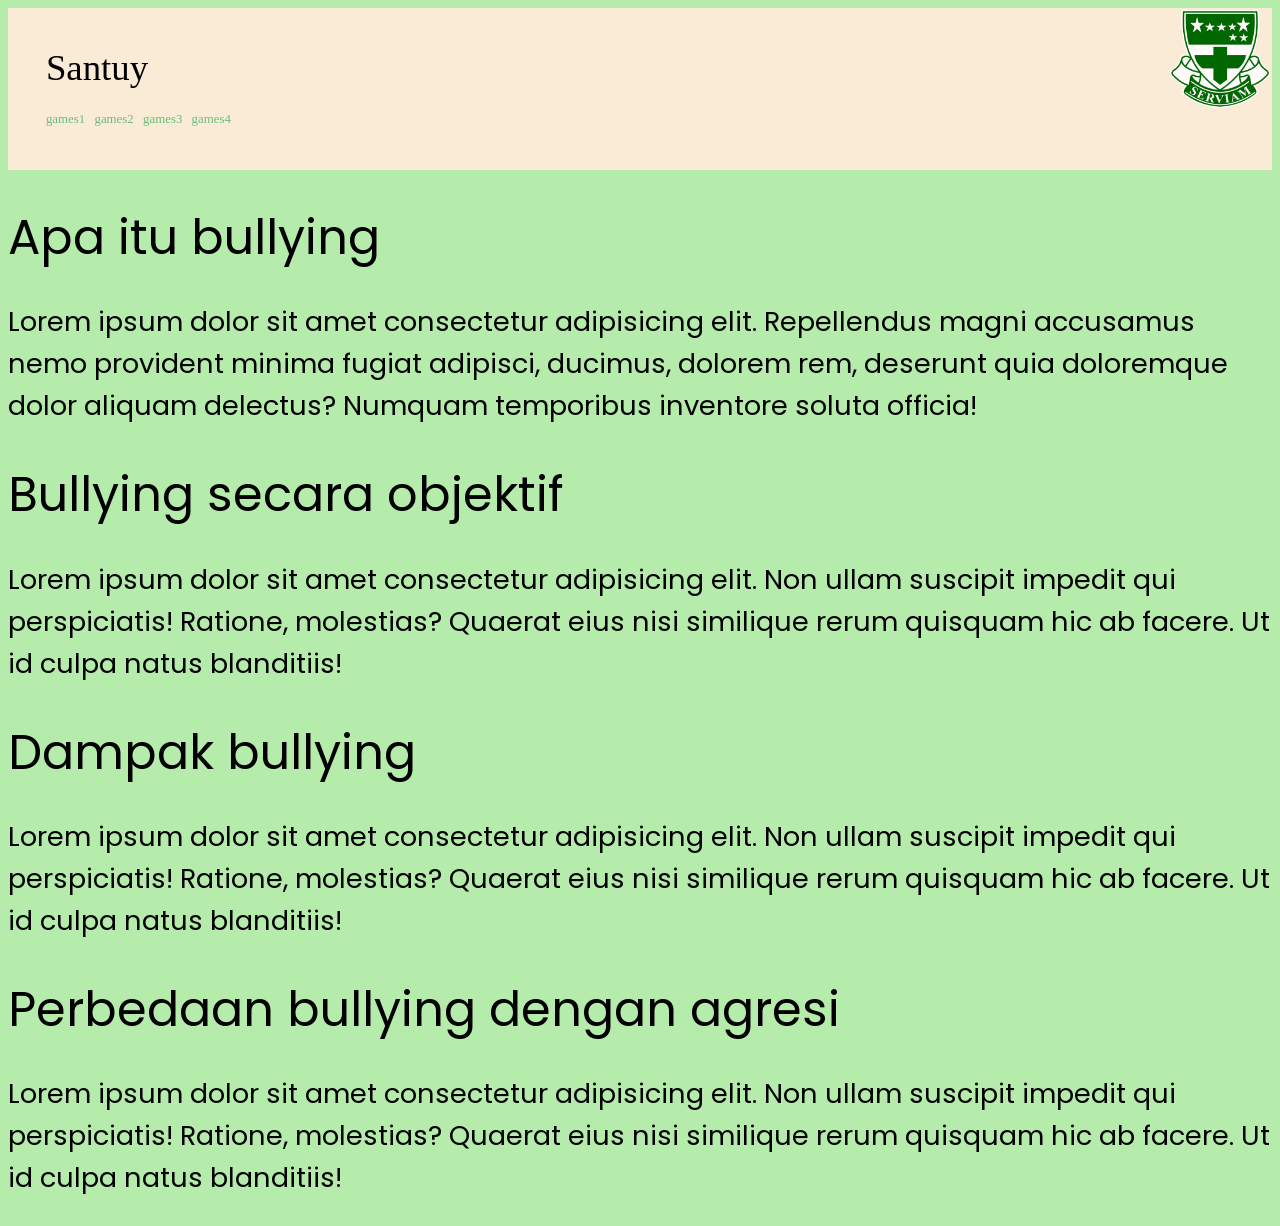
<file: index.html>
<!DOCTYPE html>
<html lang="en">
<head>
    <meta charset="UTF-8">
    <meta name="viewport" content="width=device-width, initial-scale=1.0">
    <title>Santuy</title>
    <link rel = "stylesheet" href="style.css">
</head>
<body>
    <div class="container">
        <div class="header">
            <div class="judul">Santuy</div>
            <div class="link">
                <ul>
                    <li class="games1"><a href="minigames1.html">games1</a></li>
                    <li class="games2"><a href="minigames2.html">games2</a></li>
                    <li class="games3"><a href="minigames3.html">games3</a></li>
                    <li class="games4"><a href="minigames4.html">games4</a></li>
                </ul>
            </div>
        </div>        
    </div>
    <img src="Logo_SERVIAM.png" width="100">
    <div class="content">
        <h1>Apa itu bullying</h1>
        <p>Lorem ipsum dolor sit amet consectetur adipisicing elit. Repellendus magni accusamus nemo provident minima fugiat adipisci, ducimus, dolorem rem, deserunt quia doloremque dolor aliquam delectus? Numquam temporibus inventore soluta officia!</p>
        <h1>Bullying secara objektif</h1>
        <p>Lorem ipsum dolor sit amet consectetur adipisicing elit. Non ullam suscipit impedit qui perspiciatis! Ratione, molestias? Quaerat eius nisi similique rerum quisquam hic ab facere. Ut id culpa natus blanditiis!</p>
        <h1>Dampak bullying</h1>
        <p>Lorem ipsum dolor sit amet consectetur adipisicing elit. Non ullam suscipit impedit qui perspiciatis! Ratione, molestias? Quaerat eius nisi similique rerum quisquam hic ab facere. Ut id culpa natus blanditiis!</p>
        <h1 class=>Perbedaan bullying dengan agresi</h1>
        <p>Lorem ipsum dolor sit amet consectetur adipisicing elit. Non ullam suscipit impedit qui perspiciatis! Ratione, molestias? Quaerat eius nisi similique rerum quisquam hic ab facere. Ut id culpa natus blanditiis!</p>
        </div>
    </div>    
</body>
</html>
</file>
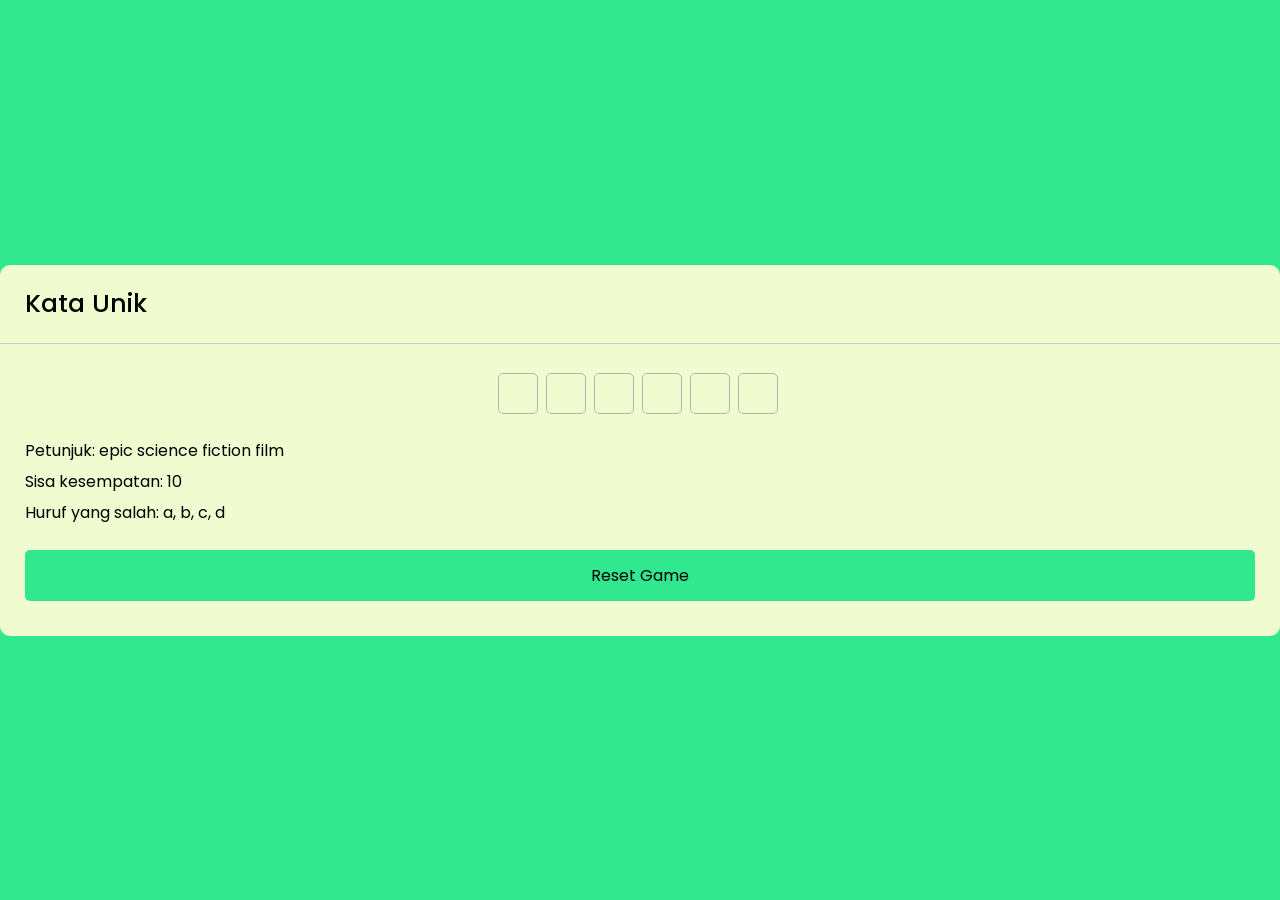
<file: minigames3.html>
<!DOCTYPE html>
<html lang="en">
<head>
    <meta charset="UTF-8">
    <meta name="viewport" content="width=device-width, initial-scale=1.0">
    <title>tes</title>
    <link rel="stylesheet" href="games3.css">
</head>
<body>
    <div class="wrapper">
        <h1>Kata Unik</h1>
        <div class="content">
            <input type="text" class="typing-input" maxlength="1">
            <div class="inputs"></div>
            <div class="details">
                <p class="hint">Petunjuk: <span></span></p>
                <p class="guess-left">Sisa kesempatan: <span>10 </span></p>
                <p class="wrong-letter">Huruf yang salah:  <span>a, b, c, d </span></p>
            </div>
            <button class="reset-btn">Reset Game</button>
        </div>
    </div>
    <script src="word.js"></script>
    <script src="tes.js"></script>
</body>
</html>
</file>
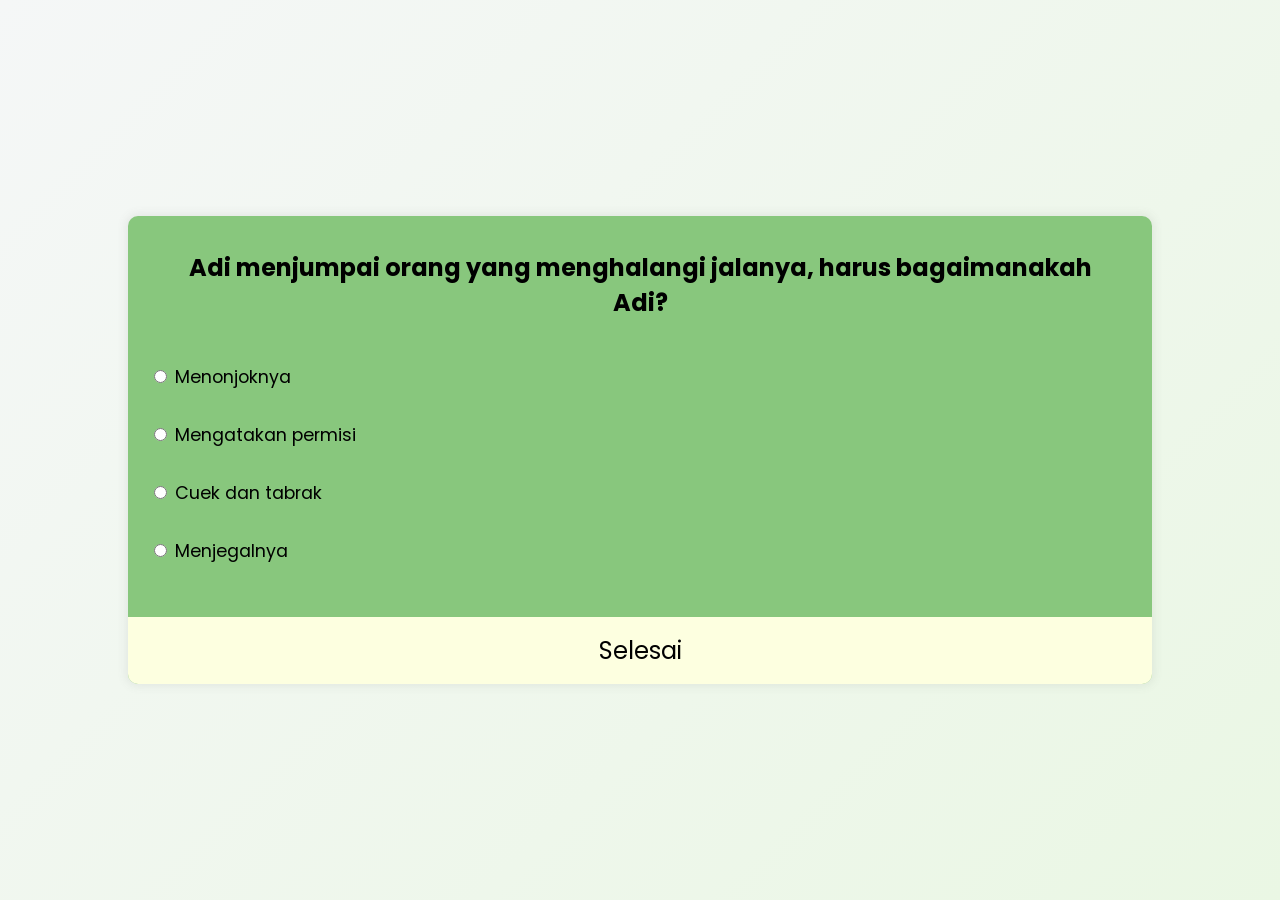
<file: minigames4.html>
<!DOCTYPE html>
<html lang="en">
<head>
    <meta charset="UTF-8">
    <meta name="viewport" content="width=device-width, initial-scale=1.0">
    <title>SMA baru Adi</title>
    <link rel="stylesheet" href="games4.css">
</head>
<body>
    <div class="quizcont" id="quiz">
        <div class="quizhead">
            <h2 id="pertanyaan">Teks Pertanyaan</h2>
            <ul>
                <li>
                    <input type="radio" name="jawaban" id="a" class="jawaban">
                    <label for="a" id="a_text">Jawaban</label>
                </li>
                
                <li>
                    <input type="radio" name="jawaban" id="b" class="jawaban">
                    <label for="b" id="b_text">Jawaban</label>
                </li>

                <li>
                    <input type="radio" name="jawaban" id="c" class="jawaban">
                    <label for="c" id="c_text">Jawaban</label>
                </li>

                <li>
                    <input type="radio" name="jawaban" id="d" class="jawaban">
                    <label for="d" id="d_text">Jawaban</label>
                </li>
            </ul>
        </div>
        <button id="Selesai">Selesai</button>
    </div>
    


    <script src="games4.js"></script>

</body>
</html>
</file>
<file: style.css>
@import url('https://fonts.googleapis.com/css2?family=Poppins:ital,wght@0,100;0,200;0,300;0,400;0,500;0,600;0,700;0,800;0,900;1,100;1,200;1,300;1,400;1,500;1,600;1,700;1,800;1,900&display=swap');

#quiz {
    overflow-y: scroll;
}

body{
    background: #b5ebab;

}

.container {
    margin: auto;
    background-color: antiquewhite;
    padding: 3%;
}

.header {
    font-size: 230%;
}

ul {
    list-style-type: none;
    padding: 0;
    margin: 0;
}

li {
    font-size: 35%;
    display: inline-block;
    margin-top: 10px;
}

.link a {
    text-decoration: none;
    color: #6abd79;
}

img {
    position: absolute; 
    top: 10px; 
    right: 10px;
}


.content h1 {
    font-size: 300%;
    margin-bottom: 2%;
    font-weight: normal;
    font-family: 'poppins', sans-serif;
}

.content p {
    font-size: 170%;
    font-family: 'poppins', sans-serif;
}
</file>
<file: games3.css>
@import url('https://fonts.googleapis.com/css2?family=Poppins:wght@200;300;400;500&display=swap');

* {
    margin: 0;
    padding: 0;
    box-sizing: border-box;
    font-family: 'Poppins', sans-serif;
}

body {
    display: flex;
    align-items: center;
    justify-content: center;
    min-height: 100vh;
    background: #31e88f;
}

.wrapper {
    width: 100%;
    background: #f0fccf;
    border-radius: 10px;
}

.wrapper h1 {
    font-size: 25px;
    font-weight: 500;
    padding: 20px 25px;
    border-bottom: 1px solid #ccc;
}

.wrapper .content {
    margin: 25px 25px 35px;
}

.content .typing-input {
    opacity: 0;
    z-index: -999;
    position: absolute;
}

.content .inputs {
    display: flex;
    flex-wrap: wrap;
    justify-content: center;
}

.inputs input {
    height: 41px;
    width: 40px;
    margin: 4px;
    font-size: 19px;
    font-weight: 500;
    text-align: center;
    background: none;
    border-radius: 5px;
    border: 1px solid #b5b5b5;
    text-transform: uppercase
}

.inputs input:first-child {
    margin-left: 0px;
}

.content .details {
    margin: 20px 0 25px;
}

.details p {
    font-size: 16px;
    margin-bottom: 6px;
}

.content .reset-btn {
    width: 100%;
    cursor: pointer;
    outline: none;
    border: none;
    color: black;
    font-size: 16px;
    padding: 13px 0;
    background: #31e88f;
    border-radius: 5px;
}
</file>
<file: games4.css>
@import url('https://fonts.googleapis.com/css2?family=Poppins:wght@200;300;400;500&display=swap');

*{
    box-sizing: border-box;
}

body {
    background-color: #eaf7e4;
    background-image: linear-gradient(315deg, #eaf7e4 0%, #f5f7f7 100%);
    font-family: 'Poppins', sans-serif;
    display: flex;
    align-items: center;
    justify-content: center;
    height: 100vh;
    overflow: hidden;
    margin: 0;
}

.quizcont {
    background-color: #88c77d;
    border-radius: 10px;
    box-shadow: 0 0 10px 2px rgba(100, 100, 100, 0.1);
    width: 80%;
    overflow: hidden;
}

.quizhead {
    padding: 1.3rem;
}

h2 {
    padding: 0.8rem;
    text-align: center;
    margin: 0;
}

ul {
    list-style: none;
    padding: 0;
}

ul li {
    font-size: 1.1rem;
    margin: 2rem 0;
}

ul li label {
    cursor: pointer;
}

button {
    background-color: #fdffe0;
    border: none;
    display: block;
    width: 100%;
    cursor: pointer;
    font-size: 1.5rem;
    font-family: inherit;
    padding: 1rem;
}

button:hover {
    background-color: #fdffe0;
}

button:focus {
    outline: none;
    background-color: #95bde8;
}
</file>
